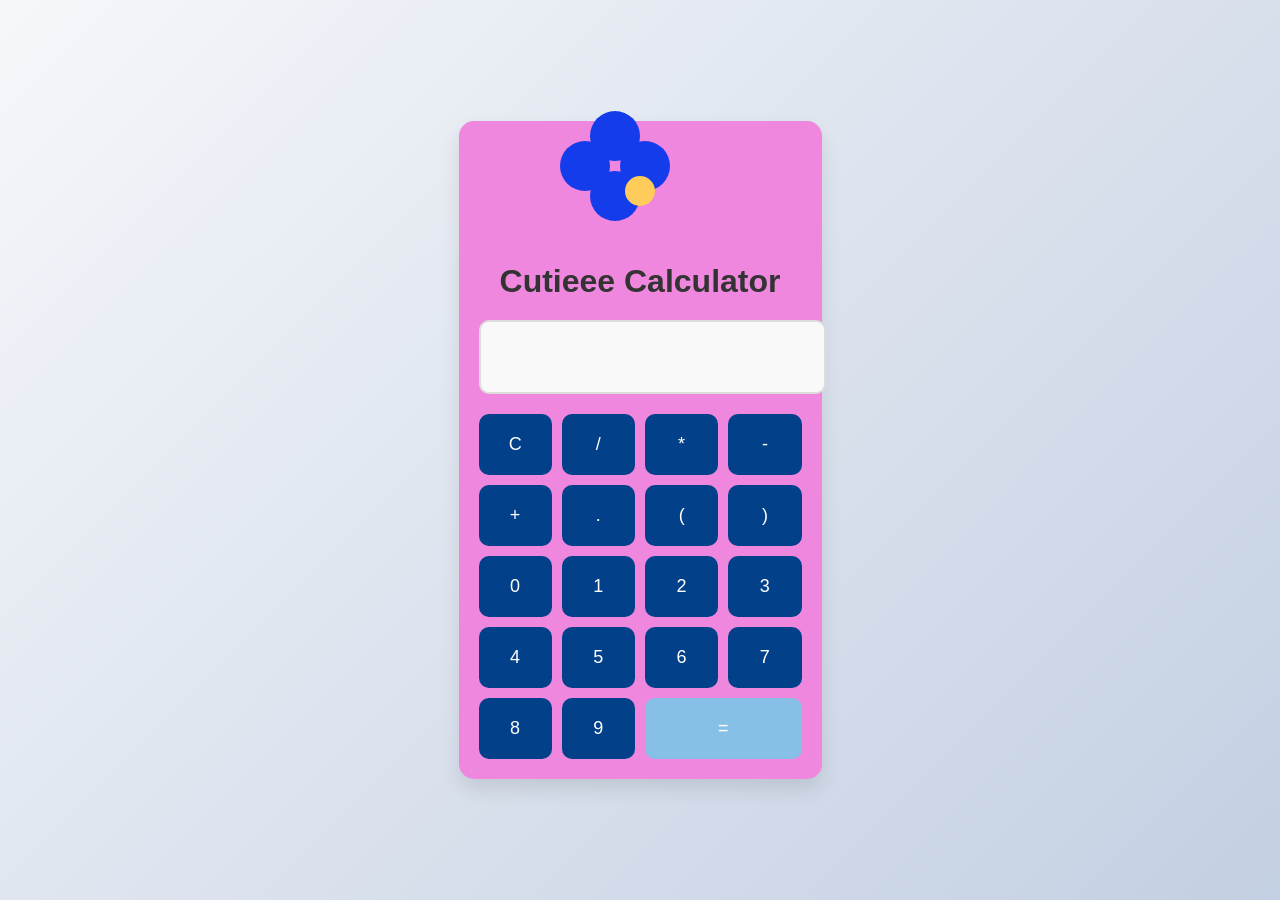
<file: index.html>
<!DOCTYPE html>
<html lang="en">
<head>
  <meta charset="UTF-8">
  <meta name="viewport" content="width=device-width, initial-scale=1.0">
  <title>Aesthetic Flower Calculator</title>
  <link rel="stylesheet" href="styles.css">
</head>
<body>
  <div class="calculator">
    <div class="flower">
      <div class="petal"></div>
      <div class="petal"></div>
      <div class="petal"></div>
      <div class="petal"></div>
      <div class="center"></div>
    </div>
    <h1>Cutieee Calculator</h1>
    <input type="text" id="display" disabled>
    <div class="buttons">
      <button onclick="clearDisplay()">C</button>
      <button onclick="appendToDisplay('/')">/</button>
      <button onclick="appendToDisplay('*')">*</button>
      <button onclick="appendToDisplay('-')">-</button>
      <button onclick="appendToDisplay('+')">+</button>
      <button onclick="appendToDisplay('.')">.</button>
      <button onclick="appendToDisplay('(')">(</button>
      <button onclick="appendToDisplay(')')">)</button>
      
        <button onclick="appendToDisplay('0')">0</button>
      <button onclick="appendToDisplay('1')">1</button>
      <button onclick="appendToDisplay('2')">2</button>
      <button onclick="appendToDisplay('3')">3</button>
      <button onclick="appendToDisplay('4')">4</button>
      <button onclick="appendToDisplay('5')">5</button>
      <button onclick="appendToDisplay('6')">6</button>
      <button onclick="appendToDisplay('7')">7</button>
      <button onclick="appendToDisplay('8')">8</button>
      <button onclick="appendToDisplay('9')">9</button>
      
      
      <button onclick="calculate()" class="equals">=</button>
    </div>
  </div>
  <script src="script.js"></script>
</body>
</html>
</file>
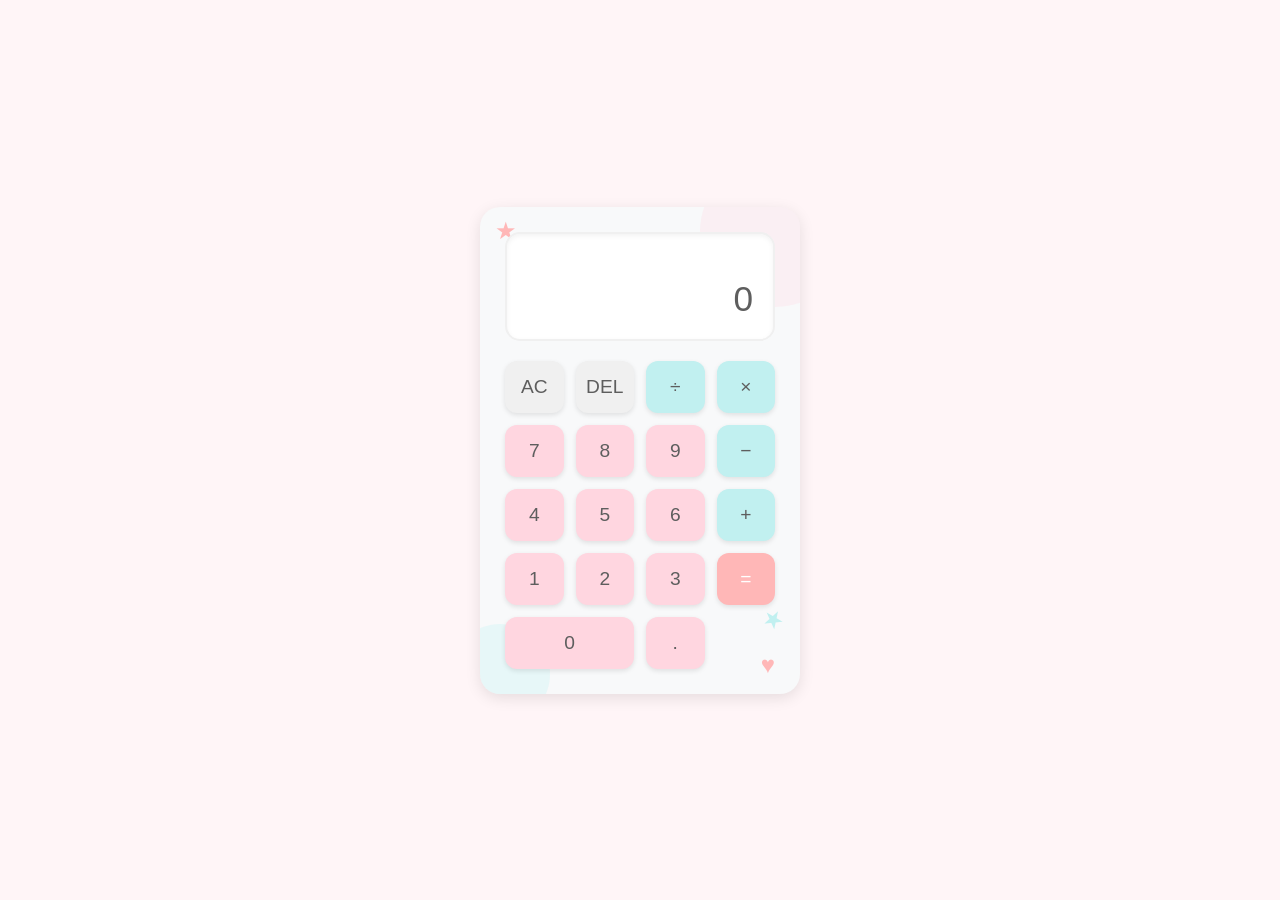
<file: neww.html>
<!DOCTYPE html>
<html lang="en">
<head>
    <meta charset="UTF-8">
    <meta name="viewport" content="width=device-width, initial-scale=1.0">
    <title>Pastel Dream Calculator</title>
    <style>
        :root {
            --bg-color: #fff5f7;
            --calc-bg: #f8f9fa;
            --display-bg: #ffffff;
            --btn-primary: #ffd6e0;
            --btn-secondary: #c1f0f0;
            --btn-accent: #ffb7b7;
            --btn-text: #5e5e5e;
            --shadow: 0 4px 15px rgba(0, 0, 0, 0.1);
            --border-radius: 20px;
        }

        * {
            margin: 0;
            padding: 0;
            box-sizing: border-box;
            font-family: 'Comic Sans MS', cursive, sans-serif;
        }

        body {
            background-color: var(--bg-color);
            display: flex;
            justify-content: center;
            align-items: center;
            min-height: 100vh;
            padding: 20px;
        }

        .calculator {
            width: 320px;
            background-color: var(--calc-bg);
            border-radius: var(--border-radius);
            box-shadow: var(--shadow);
            padding: 25px;
            position: relative;
            overflow: hidden;
        }

        .calculator::before {
            content: "";
            position: absolute;
            top: -50px;
            right: -50px;
            width: 150px;
            height: 150px;
            background-color: var(--btn-primary);
            border-radius: 50%;
            z-index: 0;
            opacity: 0.3;
        }

        .calculator::after {
            content: "";
            position: absolute;
            bottom: -30px;
            left: -30px;
            width: 100px;
            height: 100px;
            background-color: var(--btn-secondary);
            border-radius: 50%;
            z-index: 0;
            opacity: 0.3;
        }

        .display {
            background-color: var(--display-bg);
            border-radius: 15px;
            padding: 20px;
            margin-bottom: 20px;
            text-align: right;
            position: relative;
            z-index: 1;
            box-shadow: inset 0 2px 5px rgba(0, 0, 0, 0.05);
            border: 2px solid #f0f0f0;
        }

        .previous-operand {
            font-size: 1rem;
            color: #a0a0a0;
            height: 20px;
            overflow: hidden;
        }

        .current-operand {
            font-size: 2.2rem;
            color: var(--btn-text);
            margin-top: 5px;
        }

        .buttons {
            display: grid;
            grid-template-columns: repeat(4, 1fr);
            gap: 12px;
            position: relative;
            z-index: 1;
        }

        button {
            border: none;
            border-radius: 12px;
            padding: 15px 0;
            font-size: 1.2rem;
            cursor: pointer;
            transition: all 0.2s;
            color: var(--btn-text);
            background-color: var(--btn-primary);
            box-shadow: 0 2px 5px rgba(0, 0, 0, 0.1);
            position: relative;
            overflow: hidden;
        }

        button:hover {
            transform: translateY(-2px);
            box-shadow: 0 4px 8px rgba(0, 0, 0, 0.15);
        }

        button:active {
            transform: translateY(0);
        }

        button.span-two {
            grid-column: span 2;
        }

        .operator {
            background-color: var(--btn-secondary);
        }

        .equals {
            background-color: var(--btn-accent);
            color: #fff;
        }

        .clear, .delete {
            background-color: #f0f0f0;
        }

        /* Cute decorations */
        .decoration {
            position: absolute;
            font-size: 1.5rem;
            z-index: 0;
        }

        .star1 {
            top: 10px;
            left: 15px;
            color: #ffb7b7;
        }

        .star2 {
            bottom: 60px;
            right: 15px;
            color: #c1f0f0;
            transform: rotate(30deg);
        }

        .heart {
            bottom: 15px;
            right: 25px;
            color: #ffb7b7;
            animation: pulse 1.5s infinite;
        }

        @keyframes pulse {
            0% { transform: scale(1); }
            50% { transform: scale(1.2); }
            100% { transform: scale(1); }
        }
    </style>
</head>
<body>
    <div class="calculator">
        <span class="decoration star1">★</span>
        <span class="decoration star2">★</span>
        <span class="decoration heart">♥</span>
        
        <div class="display">
            <div class="previous-operand" id="previous-operand"></div>
            <div class="current-operand" id="current-operand">0</div>
        </div>
        
        <div class="buttons">
            <button class="clear" data-action="clear">AC</button>
            <button class="delete" data-action="delete">DEL</button>
            <button class="operator" data-operation="÷">÷</button>
            <button class="operator" data-operation="×">×</button>
            
            <button data-number="7">7</button>
            <button data-number="8">8</button>
            <button data-number="9">9</button>
            <button class="operator" data-operation="−">−</button>
            
            <button data-number="4">4</button>
            <button data-number="5">5</button>
            <button data-number="6">6</button>
            <button class="operator" data-operation="+">+</button>
            
            <button data-number="1">1</button>
            <button data-number="2">2</button>
            <button data-number="3">3</button>
            <button class="equals" data-action="equals">=</button>
            
            <button data-number="0" class="span-two">0</button>
            <button data-number=".">.</button>
        </div>
    </div>

    <script>
        class Calculator {
            constructor(previousOperandTextElement, currentOperandTextElement) {
                this.previousOperandTextElement = previousOperandTextElement;
                this.currentOperandTextElement = currentOperandTextElement;
                this.clear();
            }

            clear() {
                this.currentOperand = '0';
                this.previousOperand = '';
                this.operation = undefined;
            }

            delete() {
                this.currentOperand = this.currentOperand.toString().slice(0, -1);
                if (this.currentOperand === '') {
                    this.currentOperand = '0';
                }
            }

            appendNumber(number) {
                if (number === '.' && this.currentOperand.includes('.')) return;
                if (this.currentOperand === '0' && number !== '.') {
                    this.currentOperand = number.toString();
                } else {
                    this.currentOperand = this.currentOperand.toString() + number.toString();
                }
            }

            chooseOperation(operation) {
                if (this.currentOperand === '') return;
                if (this.previousOperand !== '') {
                    this.compute();
                }
                this.operation = operation;
                this.previousOperand = this.currentOperand;
                this.currentOperand = '';
            }

            compute() {
                let computation;
                const prev = parseFloat(this.previousOperand);
                const current = parseFloat(this.currentOperand);
                if (isNaN(prev) || isNaN(current)) return;

                switch (this.operation) {
                    case '+':
                        computation = prev + current;
                        break;
                    case '−':
                        computation = prev - current;
                        break;
                    case '×':
                        computation = prev * current;
                        break;
                    case '÷':
                        computation = prev / current;
                        break;
                    default:
                        return;
                }

                this.currentOperand = computation.toString();
                this.operation = undefined;
                this.previousOperand = '';
            }

            getDisplayNumber(number) {
                const stringNumber = number.toString();
                const integerDigits = parseFloat(stringNumber.split('.')[0]);
                const decimalDigits = stringNumber.split('.')[1];
                let integerDisplay;
                
                if (isNaN(integerDigits)) {
                    integerDisplay = '';
                } else {
                    integerDisplay = integerDigits.toLocaleString('en', {
                        maximumFractionDigits: 0
                    });
                }
                
                if (decimalDigits != null) {
                    return `${integerDisplay}.${decimalDigits}`;
                } else {
                    return integerDisplay;
                }
            }

            updateDisplay() {
                this.currentOperandTextElement.innerText = 
                    this.getDisplayNumber(this.currentOperand);
                if (this.operation != null) {
                    this.previousOperandTextElement.innerText = 
                        `${this.getDisplayNumber(this.previousOperand)} ${this.operation}`;
                } else {
                    this.previousOperandTextElement.innerText = '';
                }
            }
        }

        const numberButtons = document.querySelectorAll('[data-number]');
        const operationButtons = document.querySelectorAll('[data-operation]');
        const equalsButton = document.querySelector('[data-action="equals"]');
        const deleteButton = document.querySelector('[data-action="delete"]');
        const clearButton = document.querySelector('[data-action="clear"]');
        const previousOperandTextElement = document.getElementById('previous-operand');
        const currentOperandTextElement = document.getElementById('current-operand');

        const calculator = new Calculator(previousOperandTextElement, currentOperandTextElement);

        numberButtons.forEach(button => {
            button.addEventListener('click', () => {
                calculator.appendNumber(button.innerText);
                calculator.updateDisplay();
            });
        });

        operationButtons.forEach(button => {
            button.addEventListener('click', () => {
                calculator.chooseOperation(button.innerText);
                calculator.updateDisplay();
            });
        });

        equalsButton.addEventListener('click', button => {
            calculator.compute();
            calculator.updateDisplay();
        });

        clearButton.addEventListener('click', button => {
            calculator.clear();
            calculator.updateDisplay();
        });

        deleteButton.addEventListener('click', button => {
            calculator.delete();
            calculator.updateDisplay();
        });

        // Keyboard support
        document.addEventListener('keydown', (e) => {
            if ((e.key >= 0 && e.key <= 9) || e.key === '.') {
                calculator.appendNumber(e.key);
                calculator.updateDisplay();
            } else if (e.key === '+' || e.key === '-' || e.key === '*' || e.key === '/') {
                let operation;
                switch (e.key) {
                    case '+': operation = '+'; break;
                    case '-': operation = '−'; break;
                    case '*': operation = '×'; break;
                    case '/': operation = '÷'; break;
                }
                calculator.chooseOperation(operation);
                calculator.updateDisplay();
            } else if (e.key === 'Enter' || e.key === '=') {
                calculator.compute();
                calculator.updateDisplay();
            } else if (e.key === 'Backspace') {
                calculator.delete();
                calculator.updateDisplay();
            } else if (e.key === 'Escape') {
                calculator.clear();
                calculator.updateDisplay();
            }
        });
    </script>
</body>
</html>
</file>
<file: styles.css>
body {
    margin: 0;
    padding: 0;
    display: flex;
    justify-content: center;
    align-items: center;
    height: 100vh;
    background: linear-gradient(135deg, #f5f7fa, #c3cfe2);
    font-family: 'Arial', sans-serif;
  }
  
  .calculator {
    background: #ee87dd;
    padding: 20px;
    border-radius: 15px;
    box-shadow: 0 10px 20px rgba(0, 0, 0, 0.1);
    text-align: center;
  }
  
  .flower {
    position: relative;
    width: 100px;
    height: 100px;
    margin: 0 auto 20px;
  }
  
  .petal {
    position: absolute;
    width: 50px;
    height: 50px;
    background:rgb(21, 60, 235);
    border-radius: 50%;
    transform-origin: center;
  }
  
  .petal:nth-child(1) { transform: rotate(0deg) translateX(30px); }
  .petal:nth-child(2) { transform: rotate(90deg) translateX(30px); }
  .petal:nth-child(3) { transform: rotate(180deg) translateX(30px); }
  .petal:nth-child(4) { transform: rotate(270deg) translateX(30px); }
  
  .center {
    position: absolute;
    width: 30px;
    height: 30px;
    background: #ffcc5c;
    border-radius: 50%;
    top: 35px;
    left: 35px;
  }
  
  h1 {
    color: #333;
    margin-bottom: 20px;
  }
  
  #display {
    width: 100%;
    height: 50px;
    font-size: 24px;
    text-align: right;
    padding: 10px;
    border: 2px solid #ddd;
    border-radius: 10px;
    margin-bottom: 20px;
    background: #f9f9f9;
  }
  
  .buttons {
    display: grid;
    grid-template-columns: repeat(4, 1fr);
    gap: 10px;
  }
  
  button {
    padding: 20px;
    font-size: 18px;
    border: none;
    border-radius: 10px;
    background: #03408a;
    color: #fff;
    cursor: pointer;
    transition: background 0.3s ease;
  }
  
  button:hover {
    background: #377fc1;
  }
  
  .equals {
    grid-column: span 2;
    background: #87c0e6;
  }
  
  .equals:hover {
    background: #3e266e;
  }
</file>
